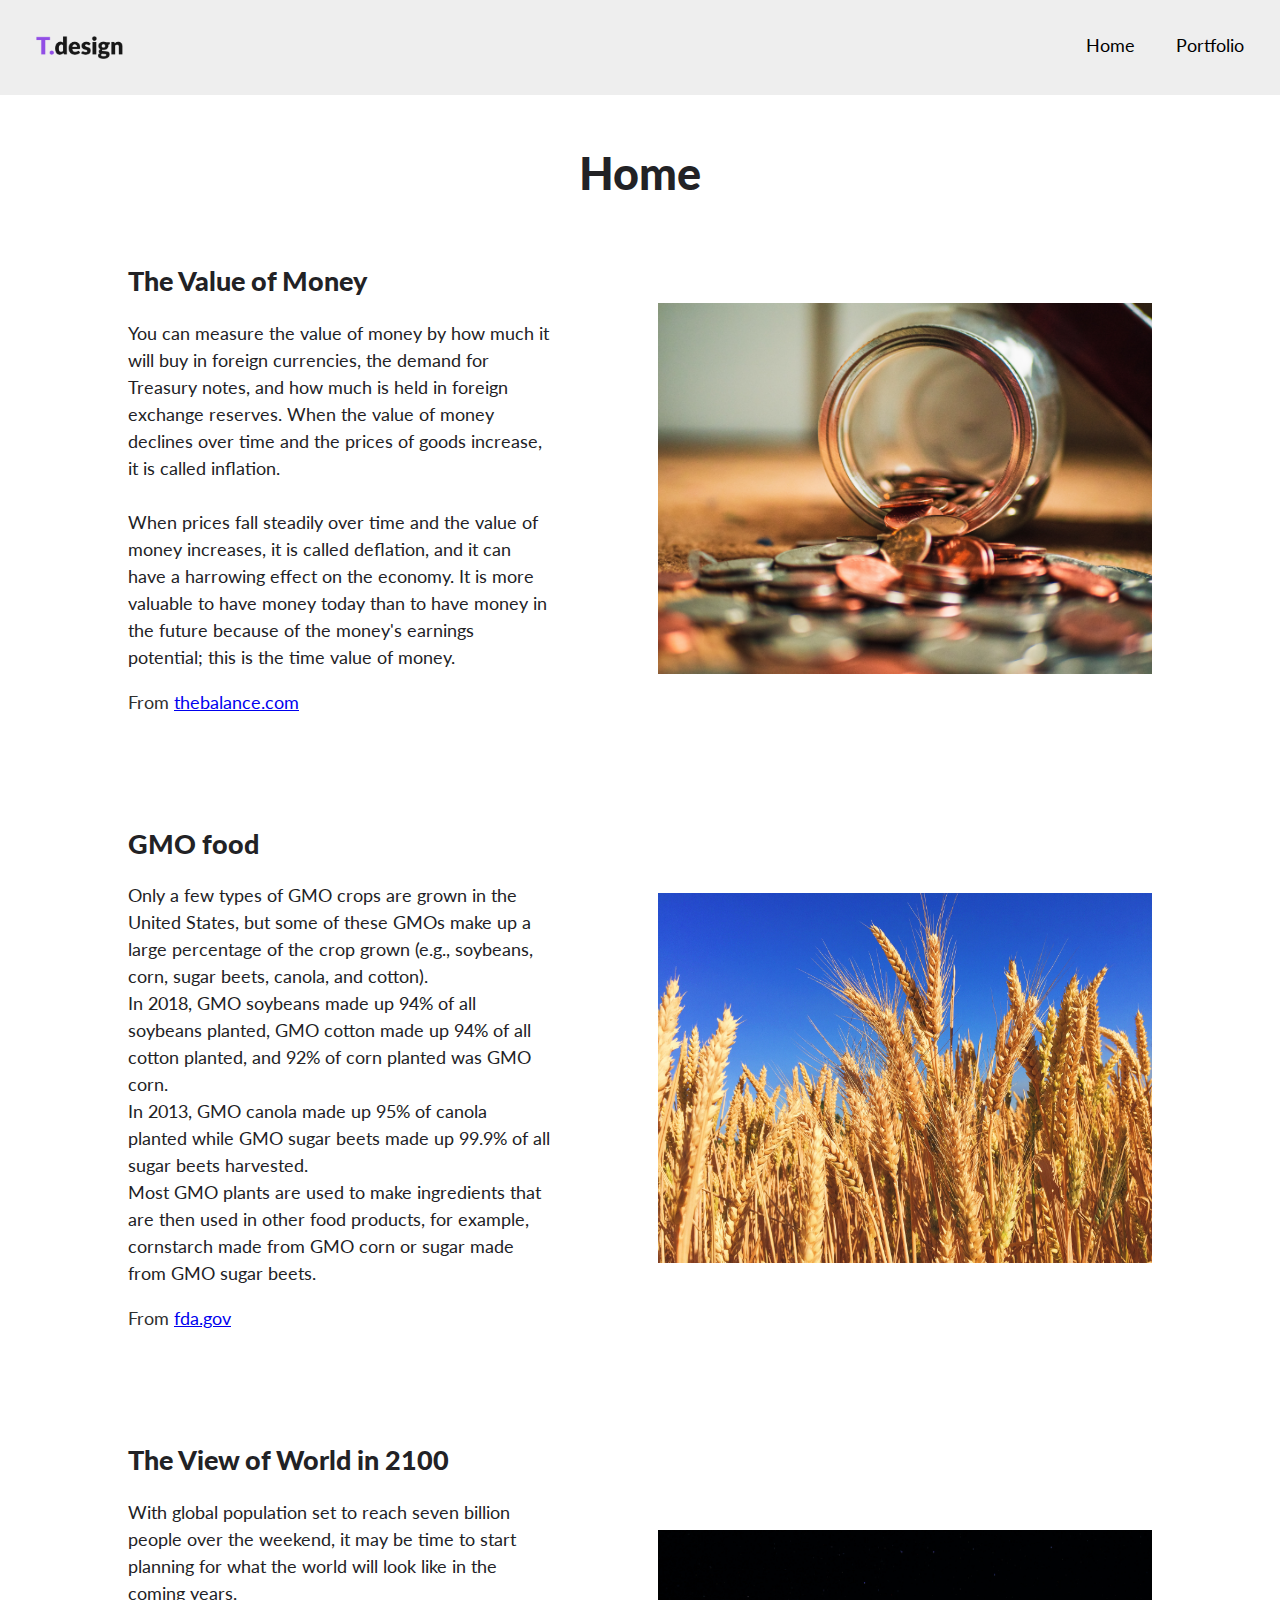
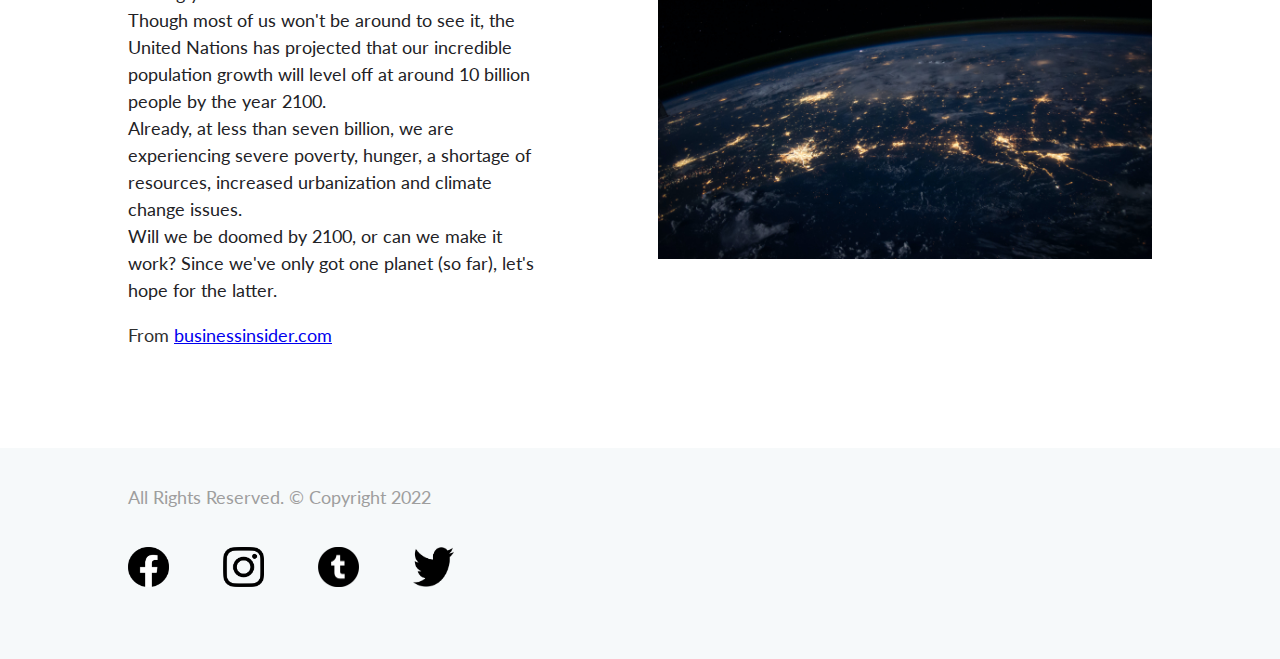
<file: index.html>
<!DOCTYPE html>
<html lang="en">
    <head>
        <meta charset="UTF-8">
        <meta name="viewport" content="width=device-width, initial-scale=1.0">
        
        <!-- Font and icon -->
        <link rel="preconnect" href="https://fonts.googleapis.com">
        <link rel="preconnect" href="https://fonts.gstatic.com" crossorigin>
        <link href="https://fonts.googleapis.com/css2?family=Lato:wght@300;400;700;900&family=Open+Sans:wght@300;400;600;700&family=Poppins:wght@400;500;700;900&display=swap" rel="stylesheet">
        <link rel="stylesheet" href="https://fonts.googleapis.com/icon?family=Material+Icons">


        <!-- CSS -->
        <link rel="stylesheet" href="css/normalize.css">
        <link rel="stylesheet" href="css/reset.css">
        <link rel="stylesheet" href="css/style.css">


        <title>Loaded content</title>
       
    </head>
    <body>
        <nav>
            <a class="logo" href="index.html">
                <img class="logo" src="./img/logo.png" alt="logo">
            </a>
            <ul>
                <li><a href="./partials/home.html">Home</a></li>
                <li><a href="./partials/portfolio.html">Portfolio</a></li>
            </ul>
        </nav>

        <!-- Dynamic content -->

        <div class="wrapper">
        <div id="dynamic-data"></div>
        </div>

        <!-- Footer -->

        <footer>
            <div class="wrapper">

                <div class="copyright">
                    <p>All Rights Reserved. © Copyright 2022</p>
                </div>

    
                <div class="footer-info">
                    <div class="social-media">
                        <div class="icon">
                        <img src="img/facebook.png" class="social-icon" alt="facebook">
                        <img src="img/insta.png" class="social-icon" alt="insta">
                        <img src="img/tumbler.png" class="social-icon" alt="insta">
                        <img src="img/twitter.png" class="social-icon" alt="insta">
                    </div>
                </div>
                 </div>
    
            </div>
       
        </footer>
 
        <script src="js/get-content.js"></script>
  
    </body>
</html>
</file>
<file: css/style.css>
*{
    box-sizing: border-box;
}

html{
    font-family: 'Lato',Arial, sans-serif;
    color: rgb(34, 34, 37);
    font-size: 18px;
    line-height: 1.5;
}



/* Text style */

h1{
    font-size: 1.75rem;
    font-weight: 900;
    line-height: 1.5;
    text-align: center;
 
}

h2{
    font-size: 1.75rem;
    font-weight: 900;
    line-height: 1.5;

}

h3{
    font-size: 1.5rem;
    font-weight: 900;
    line-height: 1.5;
   
}


p{
    font-weight: 400;
    line-height: 1.5;
 
}



/* Button and image */

img{
    width: 100%;
    height: auto;
}


/* Navigation */

nav{
    padding: 2rem;
    text-align: center;
    background-color: #eeeeee;
}

.logo{
    height: 1.25rem;
    width: auto;
}

nav li{
    display: block;
    margin-top: 2rem;
}

nav li a{
    text-decoration: none;
    color: black;

}



/* Card */

.main-content{
    margin: 2.5rem 0rem;
}


.flexbox{
    
    margin-top: 0.75rem;
    padding: 0 0.75rem;
    justify-content: space-between;
}

.card{
    margin: rem 0.75rem;
    
}
 
/* Article */

.grid-2 .grid-item{
    padding: 4rem 1.5rem 3.5rem 1.5rem;
}

.grid-2 p{
    padding-top: 1rem;
}




/* footer */

footer{
    background: rgba(246, 249, 250, 1);
    padding: 4rem 1.5rem 2rem 1.5rem;
    
}

.social-media{
    display: inline-block;
    margin-top: 2rem;
}

.icon{
    display: flex;
    justify-content:left;
}

.social-icon{
    width: 10%;
    margin-bottom: 4rem;
    margin-right: 3rem;

}

.copyright p{
    padding-top: 2rem;
    font-weight: 1rem;
    color:rgb(158, 158, 158);
}

figcaption{
    padding-top: 2rem;
    text-align: center;
}

.resource{
    padding-top: 2rem;
    color:rgb(47, 47, 47)
}

.resource p a{
    columns: black;
}




/* Responsive */


@media only screen and (min-width: 48em){

    nav{
        padding: 2rem;
        display: flex;
        justify-content: space-between;
    }
    
    .logo{
        height: 1.25rem;
        width: auto;
    }

    nav li{
        display: inline-block;
        margin-top: 0;
        padding-left: 2rem
    }

    .list-category{
        padding: 3rem 0rem;
        border-bottom: 1px solid #dcdcdc;
    
    }

    .list-category:nth-child(3){
        border-bottom: none;
    }

    .flexbox{
        display: flex;
        margin-top: 0.75rem;
        flex-wrap: wrap;
        padding: 0 0.75rem;
        justify-content: space-between;
    }
    
    .card{
        margin: 1.5rem 0.75rem;
        flex-basis: calc(45% - 60px/2.5);
    }

}


@media only screen and (min-width: 60em) {


    .wrapper{
        width: 80%;
        margin: 0 auto;
    }
    
    h1{
        font-size: 2rem;
    }

    h2{
        font-size: 2rem;
    }

    p{
        font-size: 0.875rem;
    }

    .masthead p{
        font-size: 1.125rem;
    }

/* 
    .flexbox{
        justify-content: left;
    } */

    .card{
        margin: 1.5rem 0.75rem;
        flex-basis: calc(50% - 1.5rem);
    }



    .grid-2{
        display: grid;
        grid-template-columns: 1fr 1fr;
        grid-template-rows: 1fr;
        padding: 3rem 0;
        grid-column-gap: 2rem;
        align-items: center;

    }

    .grid-2 .grid-item{
        grid-column: 1 / 2;
        grid-row: 1 / 2;
        padding: 0;
        padding-right: 4rem;
    }

    .grid-2 img{
        grid-column: 2 / 3;
        grid-row: 1 / 2;
    }

    .icon{
        width: 40%;
    }
    
    footer{
    padding: 0;
    
}
    


}

@media only screen and (min-width: 72.5em){

    p{
        font-size: 1rem;
    }

    h1{
        font-size: 2.5rem;
    }

    .flexbox{
        padding: 0 1rem;
        justify-content: space-between;
    }

    .card{
        flex-basis: calc(30% - 0.82rem) ;
        margin: 3rem 1.5rem;
    }


    .main-footer{
    
        padding: 4rem 2rem 2rem 2rem;
    
        
    }


    
}
</file>
